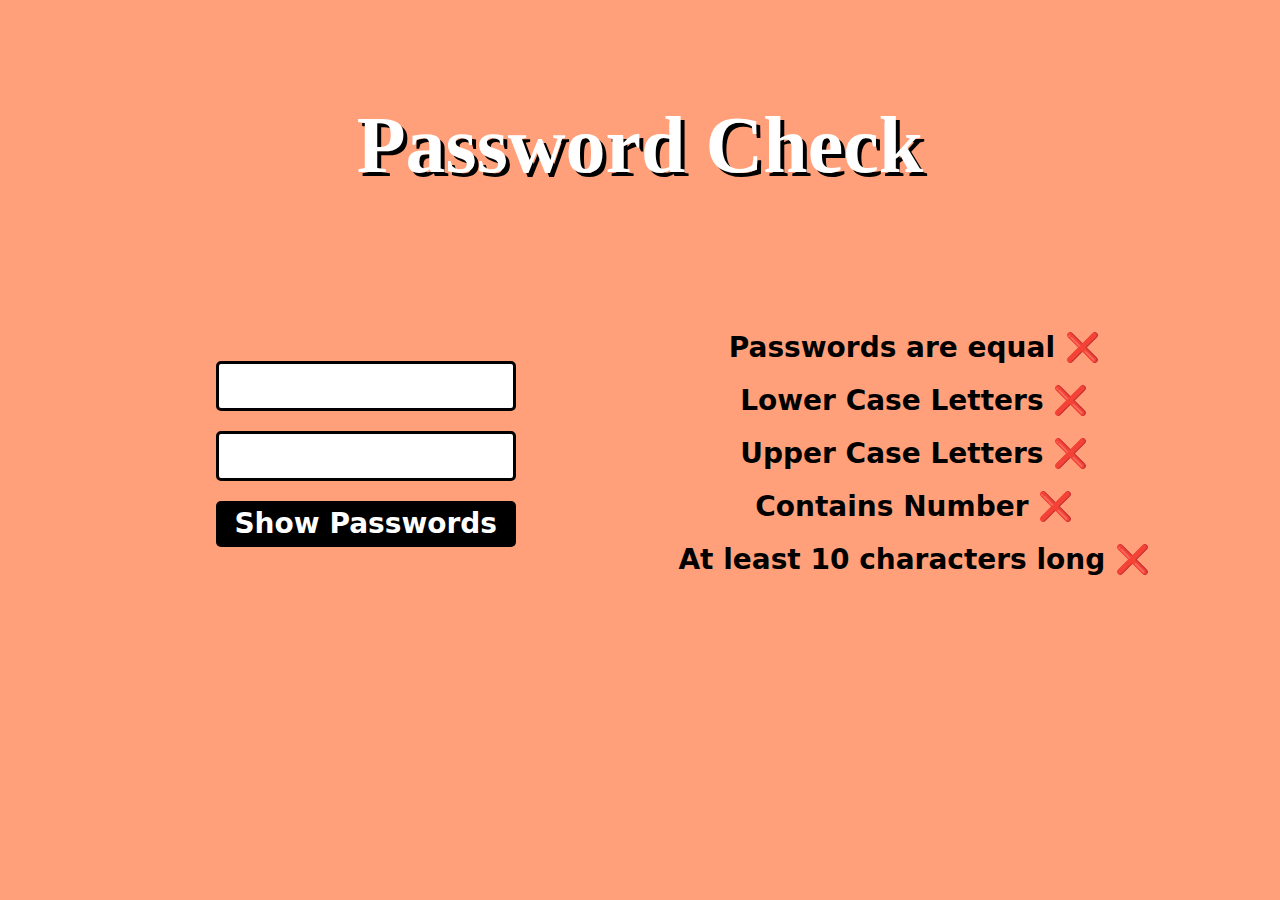
<file: password-check/index.html>
<!DOCTYPE html>
<html lang="en">

<head>
    <link rel="stylesheet" href="style.css">
    <link rel="preconnect" href="https://fonts.bunny.net">
    <link href="https://fonts.bunny.net/css?family=fugaz-one:400" rel="stylesheet" />
    <meta charset="UTF-8">
    <meta name="viewport" content="width=device-width, initial-scale=1.0">
    <title>Password Check</title>
</head>

<body>
    <header>
        <h1>Password Check</h1>
    </header>
    <main>
        <form id="pw-input-container">
            <input class="input" name="" id="pw-input-1" type="password">
            <input class="input" name="" id="pw-input-2" type="password">
            <button class="input" id="btn-show-pw">Show Passwords</button>
        </form>
        <div id="check-results-container">
            <p>Passwords are equal <span id="pw-equal-indicator">❌</span></p>
            <p>Lower Case Letters <span id="pw-lower-case-indicator">❌</span></p>
            <p>Upper Case Letters <span id="pw-upper-case-indicator">❌</span>
            </p>
            <p>Contains Number <span id="pw-number-indicator">❌</span></p>
            <p>At least 10 characters long <span id="pw-10-characters-indicator">❌</span></p>
        </div>

    </main>
    <script src="script.js"></script>
</body>

</html>
</file>
<file: password-check/style.css>
*,
*::before,
*::after {
  box-sizing: border-box;
  margin: 0;
}

html {
  height: 100vh;
}

html {
  font-family: system-ui, -apple-system, BlinkMacSystemFont, "Segoe UI", Roboto,
    Oxygen, Ubuntu, Cantarell, "Open Sans", "Helvetica Neue", sans-serif;
  font-size: 15px;
}
body {
  width: 100%;
  background-color: lightsalmon;
}

header {
  text-align: center;
  padding-top: 5rem;
  padding-bottom: 3rem;
}

h1 {
  font-size: 4rem;
  color: white;
  text-shadow: 4px 4px black;
  font-family: Impact, Haettenschweiler, "Arial Narrow Bold", sans-serif;
  font-family: "Fugaz One", display;
}
main {
  display: grid;
  justify-content: center;
  text-align: center;
  gap: 3rem;
}
#pw-input-container {
  display: grid;
  align-content: center;
  gap: 1rem;
  width: 15rem;
  justify-self: center;
}

input {
  width: 100%;
  height: 2.5rem;
  padding: 0.5rem 1rem;
  border-radius: 5px;
  border: 3px solid black;
}

#btn-show-pw {
  all: unset;
  background-color: black;
  width: 100%;
  height: 2.3rem;
  border-radius: 5px;
  color: white;
  font-size: 1.4rem;
  font-weight: 600;
}

#btn-show-pw:hover {
  background-color: rgb(51, 51, 51);
}
#btn-show-pw:active {
  background-color: white;
  color: black;
}
#check-results-container {
  display: grid;
  gap: 1rem;
}

p {
  font-weight: 600;
  font-size: 1.4rem;
}

@media screen and (min-width: 700px) {
  html {
    font-size: 20px;
  }
  main {
    padding-top: 4rem;
    grid-template-columns: 1fr 1fr;
    gap: 6vw;
  }

  body {
    display: grid;
    justify-content: center;
  }

  #pw-input-container {
    grid-column-start: 1;
  }
  #check-results-container {
    grid-column-start: 2;
  }
}
</file>
